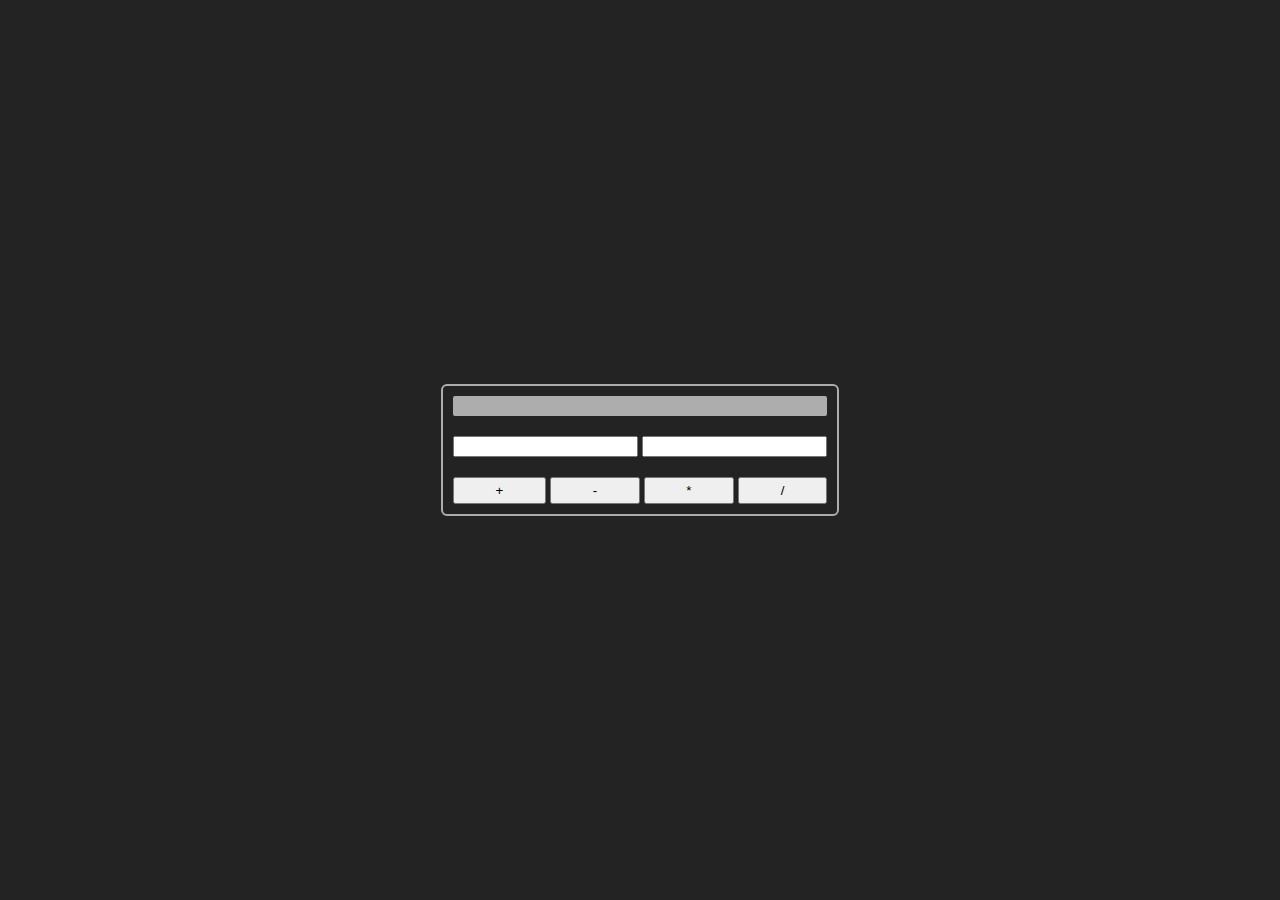
<file: 17-calc/index.html>
<!doctype html>
<html lang="ru">
<head>
  <meta charset="UTF-8" />
  <meta name="viewport"
        content="width=device-width, user-scalable=no, initial-scale=1.0, maximum-scale=1.0, minimum-scale=1.0" />
  <meta http-equiv="X-UA-Compatible" content="ie=edge" />
  <link rel="stylesheet" href="style.css" />
  <title>Document</title>
</head>
<body>
<div class="container">
  <div class="result"></div>
  <div class="inputs">
    <input type="number" class="number number__1">
    <input type="number" class="number number__2">
  </div>
  <div class="buttons">
    <button class="plus">+</button>
    <button class="minus">-</button>
    <button class="multiply">*</button>
    <button class="division">/</button>
  </div>
</div>

<script src="./app.js"></script>
</body>
</html>
</file>
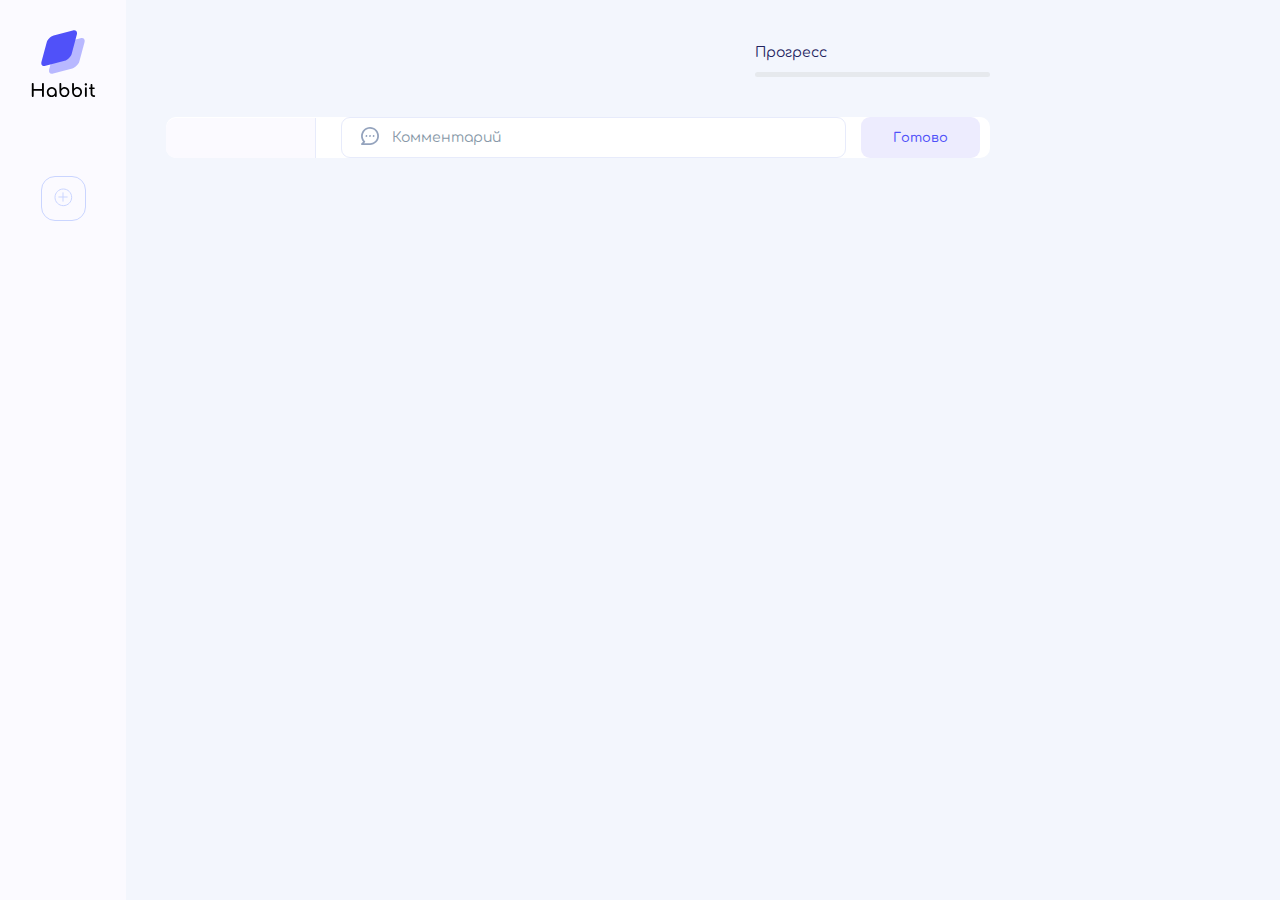
<file: Habit app/index.html>
<!doctype html>
<html lang="ru">
<head>
  <meta charset="UTF-8">
  <meta name="viewport"
        content="width=device-width, user-scalable=no, initial-scale=1.0, maximum-scale=1.0, minimum-scale=1.0">
  <meta http-equiv="X-UA-Compatible" content="ie=edge">
  <link rel="preconnect" href="https://fonts.googleapis.com">
  <link rel="preconnect" href="https://fonts.gstatic.com" crossorigin>
  <link href="https://fonts.googleapis.com/css2?family=Comfortaa:wght@400;600&display=swap" rel="stylesheet">
  <link rel="stylesheet" href="./styles/main.css" />
  <title>Habit App</title>
</head>
<body>
<div class="app">
  <div class="panel">
    <img class="logo" src="./images/app-logo.svg" alt="Логотип Habit App">
    <nav class="menu">
      <div class="menu__list">

      </div>
      <button class="menu__add" onclick="togglePopup()">
        <img src="./images/add.svg" alt="Добавить привычку">
      </button>
    </nav>
  </div>
  <div class="content">
    <header class="header">
      <h1 class="header__title"></h1>
      <div class="progress">
        <div class="progress__text">
          <div class="progress__name">Прогресс</div>
          <div class="progress__percent"></div>
        </div>
        <div class="progress__bar">
          <div class="progress__cover-bar"></div>
        </div>
      </div>
    </header>
    <main class="main">
      <div class="days">
      </div>
      <div class="habit habit--next">
        <div class="habit__day"></div>
        <form class="habit__form" onsubmit="addDay(event)">
          <input class="input input--icon" type="text" id="new-habit-day" name="comment" placeholder="Комментарий" />
          <label for="new-habit-day" class="input__icon">
            <img src="./images/comment.svg" alt="Добавить комментарий.">
          </label>
          <button class="habit__add button" type="submit">
            Готово
          </button>
        </form>
      </div>

    </main>
  </div>
  <div class="cover cover--hidden" id="add-habit-popup">
    <div class="popup">
      <h2 class="popup__title">Новая привычка</h2>
      <div class="icon-label">Иконка</div>
      <div class="icon-select">
        <button class="icon icon--active" onclick="setIcon(this, 'sport')">
          <img src="./images/sport.svg" alt="Спорт">
        </button>
        <button class="icon" onclick="setIcon(this, 'water')">
          <img src="./images/water.svg" alt="Вода">
        </button>
        <button class="icon" onclick="setIcon(this, 'food')">
          <img src="./images/food.svg" alt="Еда">
        </button>
      </div>
      <form class="popup__form" onsubmit="addHabit(event)">
        <input class="input" type="text" name="name" placeholder="Название">
        <input type="hidden" name="icon" value="sport">
        <input class="input" type="number" name="target" placeholder="Цель">
        <button class="button popup__submit" type="submit">Добавить</button>
      </form>
      <button class="popup__close button" onclick="togglePopup()">
        <img src="./images/close.svg" alt="Закрыть">
      </button>
    </div>
  </div>
</div>

<script src="./scripts/app.js"></script>
</body>
</html>
</file>
<file: 17-calc/style.css>
*, *:before, *:after {
    box-sizing: border-box;
}

body {
    display: flex;
    justify-content: center;
    align-items: center;

    margin: 0;
    min-height: 100vh;

    background-color: #232323;
}

.container {
    display: flex;
    flex-direction: column;
    gap: 20px;

    padding: 10px;
    border: 2px solid #adadad;
    border-radius: 6px;
}

.result {
    min-height: 20px;
    background-color: #adadad;
    border-radius: 2px;
}

.buttons {
    display: flex;
    gap: 4px;
}
button {
    padding: 4px 10px;
    flex-grow: 1;
}
</file>
<file: Habit app/styles/main.css>
*, *:before, *:after {
    box-sizing: border-box;
}

body {
    margin: 0;
    font-family: 'Comfortaa', sans-serif;
    background-color: #F3F6FD;
    font-weight: 400;
}

.app {
    display: flex;
}

.logo {

}

.panel {
    background-color: #FBFAFF;
    min-height: 100vh;
    padding: 30px;
    display: flex;
    flex-direction: column;
    gap: 50px;
}

.menu {
    display: flex;
    flex-direction: column;
    gap: 25px;
    align-items: center;
}

.menu__list {
    display: flex;
    flex-direction: column;
    gap: 25px;
    align-items: center;
}

.menu__item {
    height: 45px;
    width: 45px;
    border-radius: 14px;
    background: #FFF;
    box-shadow: 0 8px 14px 0 rgba(62, 107, 224, 0.12);
    border: none;

    cursor: pointer;
}

.menu__item:hover,
.menu__item--active {
    background-color: #6A6AFB;
}

.menu__item--active {
    background-color: #5051F9;
}

.menu__item:hover img,
.menu__item--active img {
    filter: brightness(0) invert(1);
}

.menu__add {
    height: 45px;
    width: 45px;
    border-radius: 14px;
    border: 1px solid #CAD5FF;
    background: none;
    cursor: pointer;
}

.content {
    padding: 45px 36px 45px 40px;
    min-width: 900px;
}

.header {
    display: flex;
    justify-content: space-between;
    align-items: center;
}

.header__title {
    margin: 0;
}

.progress {
    display: flex;
    flex-direction: column;
    gap: 12px;
    min-width: 235px;
}

.progress__text {
    display: flex;
    justify-content: space-between;
}

.progress__name {
    color: #232360;
    font-size: 14px;
    font-style: normal;
    font-weight: 400;
}

.progress__percent {
    color: #768396;
    font-size: 12px;
    font-style: normal;
    font-weight: 400;
}

.progress__bar {
    position: relative;
    width: 100%;
    height: 5px;
    border-radius: 4px;
    background: #E6E9ED;
}

.progress__cover-bar {
    position: absolute;
    height: 5px;
    border-radius: 4px;
    background: #5051F9;
    transition: width 0.5s;
}

.main {
    padding-top: 40px;
}

.habit {
    display: flex;
    align-items: center;
    margin-bottom: 12px;
    padding-right: 10px;
    border-radius: 10px;
    background: #FFFFFF;
}

.habit__day {
    padding: 20px 40px;
    min-width: 150px;
    color: #000000;
    background: #FBFAFF;
    border-radius: 10px 0 0 10px;
    border-right: 1px solid #E7EBFB;
    font-size: 16px;
    font-style: normal;
    font-weight: 500;
    line-height: normal;
}

.habit__comment {
    padding: 20px 25px;
    font-size: 16px;
    font-style: normal;
    font-weight: 500;
    line-height: normal;
    color: #23235F;
}

.habit__delete {
    padding: 2px;
    margin-left: auto;
    background: none;
    border: none;
    cursor: pointer;
    border-radius: 5px;
}

.habit__delete:hover {
    background: #EFF2FF;
}

.habit__form {
    display: flex;
    gap: 15px;
    padding-left: 25px;
    width: 100%;
    position: relative;
}

.input {
    width: 100%;
    padding: 12px 20px;
    border-radius: 9px;
    border: 1px solid #E7EBFB;

    background: #FFF;

    color: #8899A8;

    font-family: 'Comfortaa', sans-serif;
    font-size: 14px;
    font-style: normal;
    font-weight: 400;
    line-height: normal;
    flex: 1;
}

.input::placeholder {
    color: #8899A8;
}

.input--icon {
    padding-left: 50px;
}

.input--error {
    border: 1px solid red;
}

.input__icon {
    position: absolute;
    top: 10px;
    left: 45px;
}

.habit__add {
    padding: 10px 32px;
    border-radius: 9px;
    background: #EDECFE;
    border: none;

    color: #5051F9;

    font-family: 'Comfortaa', sans-serif;
    font-size: 13px;
    font-style: normal;
    font-weight: 500;
    line-height: normal;
    cursor: pointer;
}

.habit__add:hover {
    background: #C8C5F8;
}

.cover {
    position: fixed;
    top: 0;
    right: 0;
    bottom: 0;
    left: 0;
    z-index: 10;
    background: rgba(0, 0, 0, 0.25);

    display: flex;
    align-items: center;
    justify-content: center;
}

.cover--hidden {
    display: none;
}

.popup {
    display: flex;
    flex-direction: column;
    align-items: center;
    gap: 20px;
    padding: 20px;
    min-width: 424px;
    background: #FFFFFF;
    border-radius: 10px;
    position: relative;
    box-shadow: 0 8px 14px 12px rgba(56, 56, 56, 0.05);
}

.popup__submit {
    padding: 10px 32px;
    border-radius: 9px;
    background: #EDECFE;
    border: none;

    color: #5051F9;

    font-family: 'Comfortaa', sans-serif;
    font-size: 13px;
    font-style: normal;
    font-weight: 500;
    line-height: normal;
    cursor: pointer;
}

.popup__close {
    position: absolute;
    top: 15px;
    right: 15px;
    border: none;
    background: none;
    cursor: pointer;
}

.popup__title {
    margin: 0;
    color: #000000;

    text-align: center;
    font-size: 24px;
    font-style: normal;
    font-weight: 400;
    line-height: normal;
}

.icon-label {
    margin-bottom: 10px;
    color: #768396;
    font-size: 14px;
    font-style: normal;
    font-weight: 500;
    line-height: normal;
}

.icon-select {
    display: flex;
    gap: 25px;
    margin-bottom: 20px;
}

.icon {
    display: flex;
    align-items: center;
    justify-content: center;
    width: 45px;
    height: 45px;
    border-radius: 14px;
    border: 1px solid #5051F9;
    background: #FFFFFF;
    cursor: pointer;
}

.icon:hover {
    background: #C8C5F8;
}
.icon:hover img {
    filter: brightness(0) invert(100%);
}

.icon--active {
    background: #5051F9;

}

.icon--active img {
    filter: brightness(0) invert(100%);
}

.popup__form {
    display: flex;
    flex-direction: column;
    align-items: center;
    gap: 15px;
    width: 100%;
}
</file>
